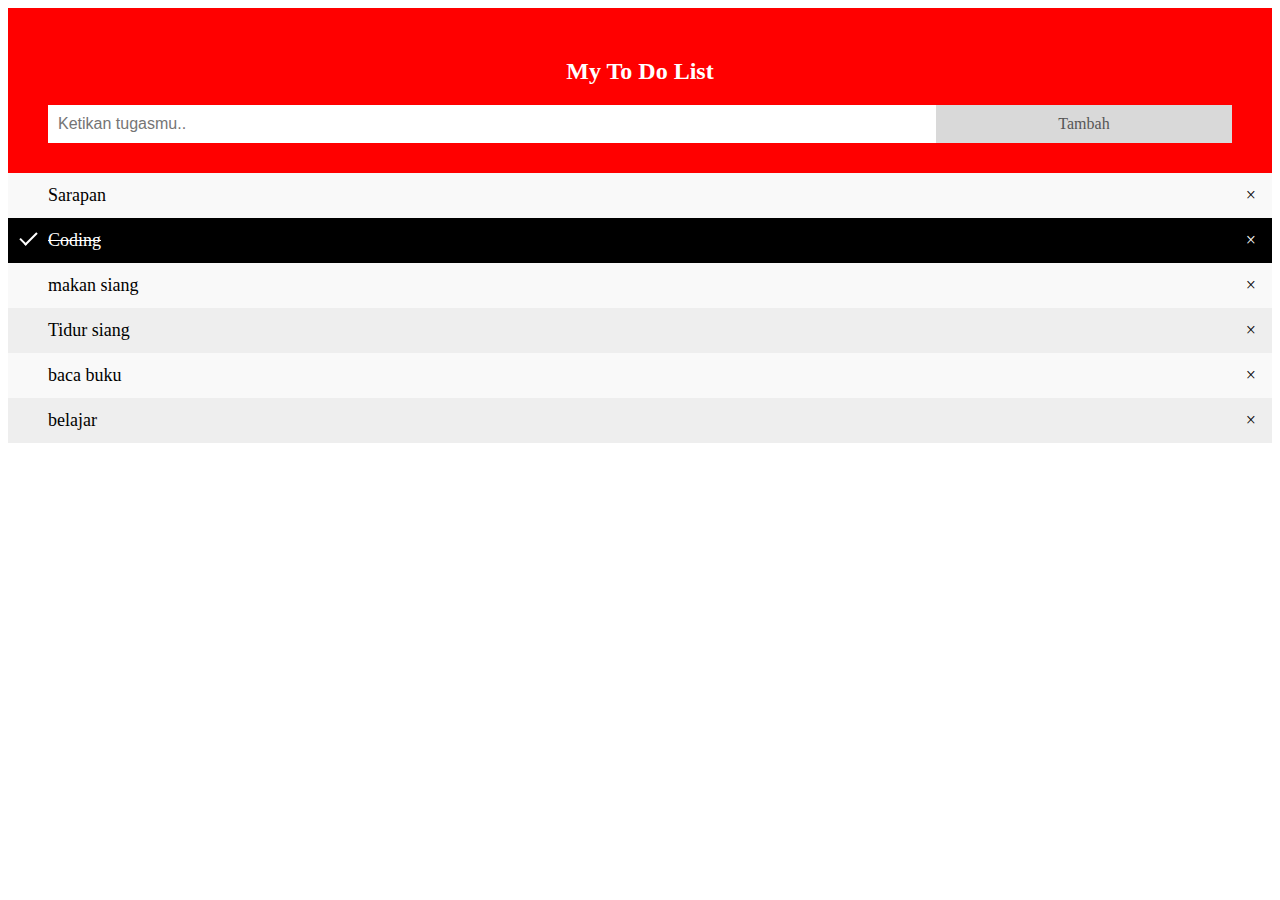
<file: Tugas to do list app/index.html>
<!DOCTYPE html>
<html lang="en" dir="ltr">
  <head>
    <meta charset="utf-8">
    <meta name="viewport" content="width=device-width, initial-scale=1">
    <link rel="stylesheet" href="style.css">
    <title>To do list app</title>
  </head>
  <body>
    <div id="myDIV" class="header">
  <h2>My To Do List</h2>
  <input type="text" id="myInput" placeholder="Ketikan tugasmu..">
  <span onclick="newElement()" class="addBtn">Tambah</span>
</div>

<ul id="myUL">
  <li>Sarapan</li>
  <li class="checked">Coding</li>
  <li>makan siang</li>
  <li>Tidur siang</li>
  <li>baca buku</li>
  <li>belajar</li>
</ul>
<script type="text/javascript" src="script.js">

</script>
  </body>
</html>
</file>
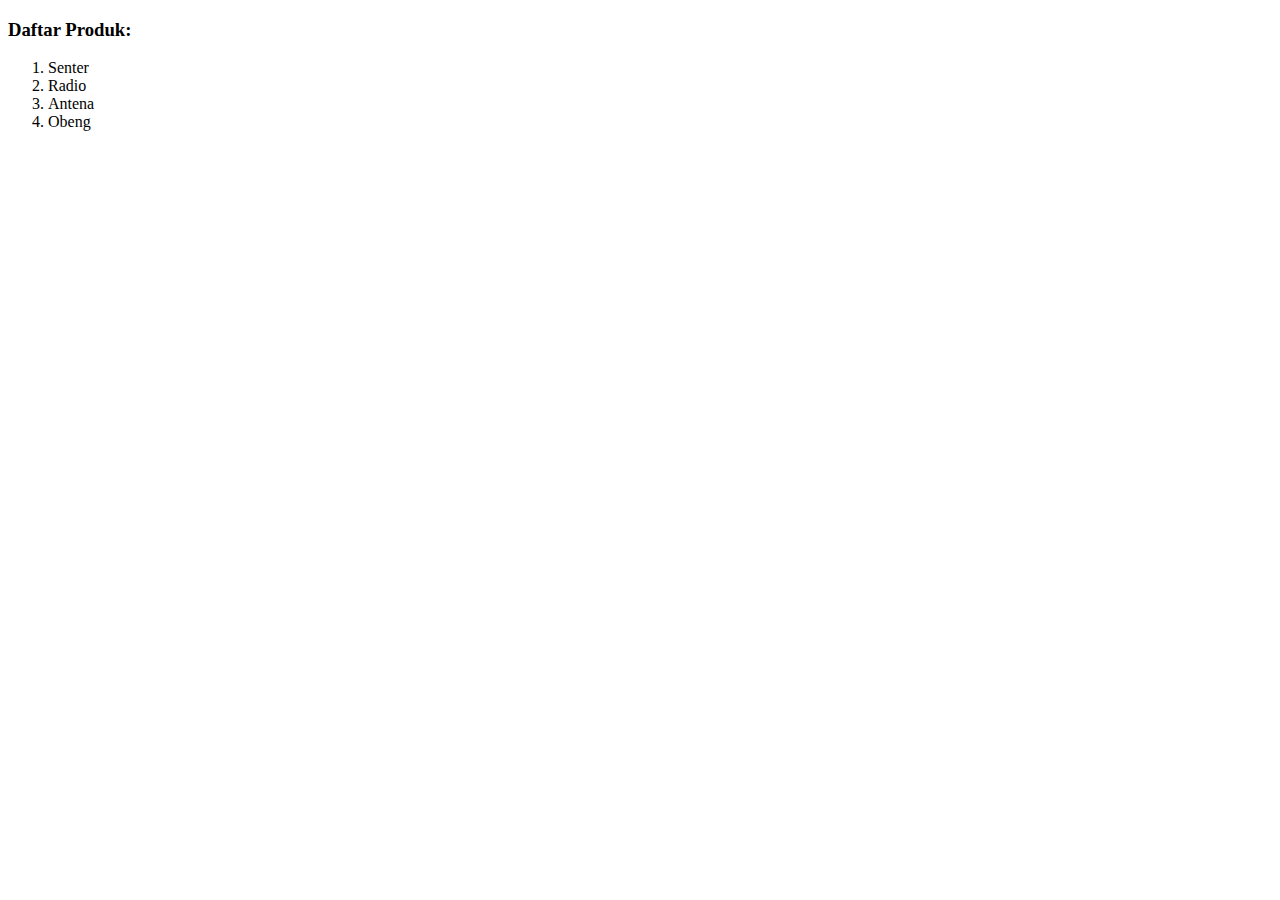
<file: Tugas-array/index.html>
<!DOCTYPE html>
<html lang="en">
<head>
    <title>Array dan perulangan</title>
</head>
<body>
    <script>
        // membuat array
        var products = ["Senter", "Radio", "Antena", "Obeng"];

        document.write("<h3>Daftar Produk:</h3>");
        document.write("<ol>");
        // menggunakan perulangan untuk mencetak semua isi array
        for(let i = 0; i < products.length; i++){
            document.write(`<li>${ products[i] }</li>`);
        }
        document.write("</ol>");
    </script>
</body>
</html>
</file>
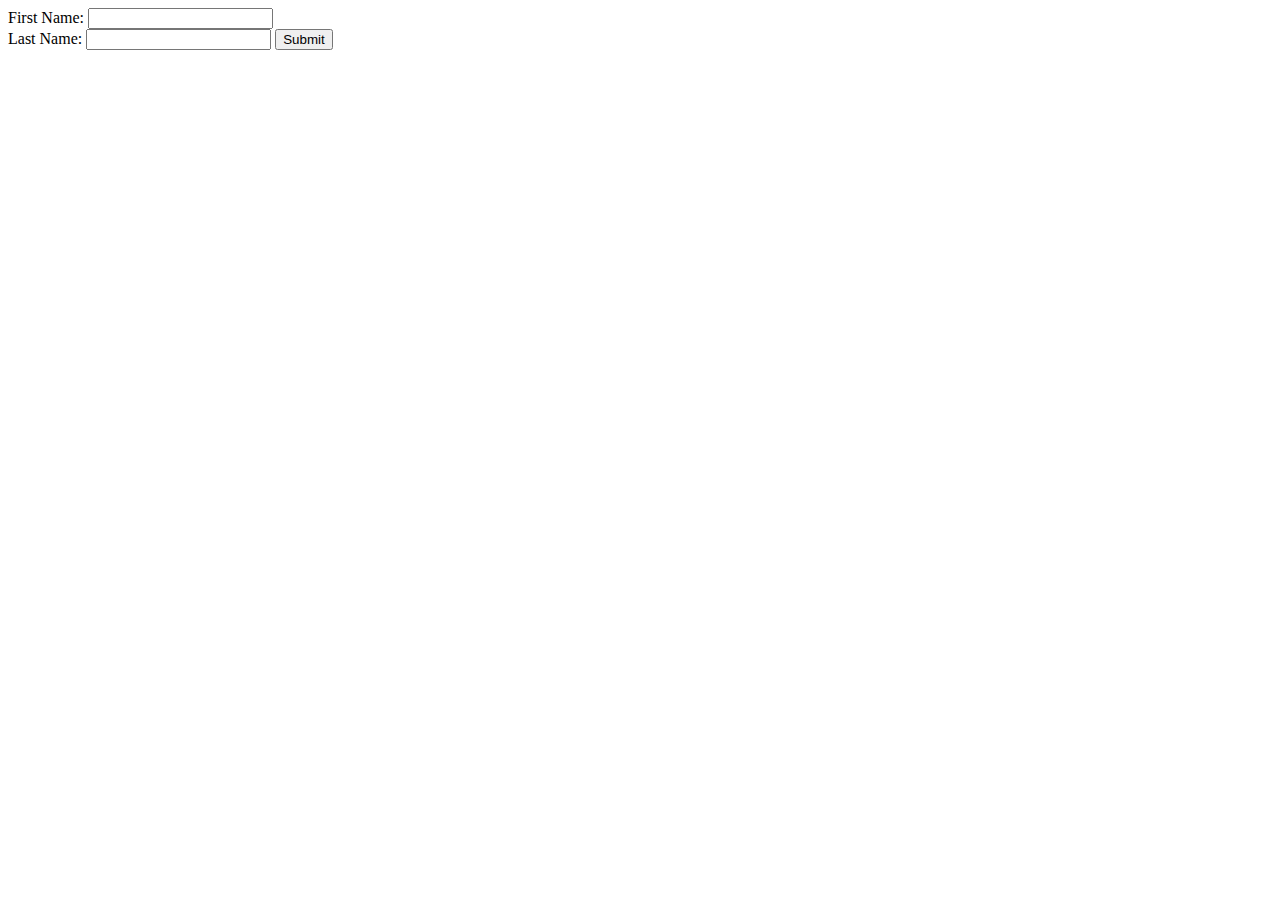
<file: Tugas-lainya/form.html>
<html>
   <body>
      <form action = "http://192.168.1.15:8080/process_post" method = "POST">
         First Name: <input type = "text" name = "first_name"> <br>
         Last Name: <input type = "text" name = "last_name">
         <input type = "submit" value = "Submit">
      </form>
   </body>
</html>
</file>
<file: Tugas to do list app/style.css>
* {
  box-sizing: border-box;
}

/* Remove margins and padding from the list */
ul {
  margin: 0;
  padding: 0;
}

/* Style the list items */
ul li {
  cursor: pointer;
  position: relative;
  padding: 12px 8px 12px 40px;
  background: #eee;
  font-size: 18px;
  transition: 0.2s;

  /* make the list items unselectable */
  -webkit-user-select: none;
  -moz-user-select: none;
  -ms-user-select: none;
  user-select: none;
}

/* Set all odd list items to a different color (zebra-stripes) */
ul li:nth-child(odd) {
  background: #f9f9f9;
}

/* Darker background-color on hover */
ul li:hover {
  background: #ddd;
}

/* When clicked on, add a background color and strike out text */
ul li.checked {
  background: black;
  color: #fff;
  text-decoration: line-through;
}

/* Add a "checked" mark when clicked on */
ul li.checked::before {
  content: '';
  position: absolute;
  border-color: #fff;
  border-style: solid;
  border-width: 0 2px 2px 0;
  top: 10px;
  left: 16px;
  transform: rotate(45deg);
  height: 15px;
  width: 7px;
}

/* Style the close button */
.close {
  position: absolute;
  right: 0;
  top: 0;
  padding: 12px 16px 12px 16px;
}

.close:hover {
  background-color: #f44336;
  color: white;
}

/* Style the header */
.header {
  background-color: red;
  padding: 30px 40px;
  color: white;
  text-align: center;
}

/* Clear floats after the header */
.header:after {
  content: "";
  display: table;
  clear: both;
}

/* Style the input */
input {
  margin: 0;
  border: none;
  border-radius: 0;
  width: 75%;
  padding: 10px;
  float: left;
  font-size: 16px;
}

/* Style the "Add" button */
.addBtn {
  padding: 10px;
  width: 25%;
  background: #d9d9d9;
  color: #555;
  float: left;
  text-align: center;
  font-size: 16px;
  cursor: pointer;
  transition: 0.3s;
  border-radius: 0;
}

.addBtn:hover {
  background-color: #bbb;
}
</file>
